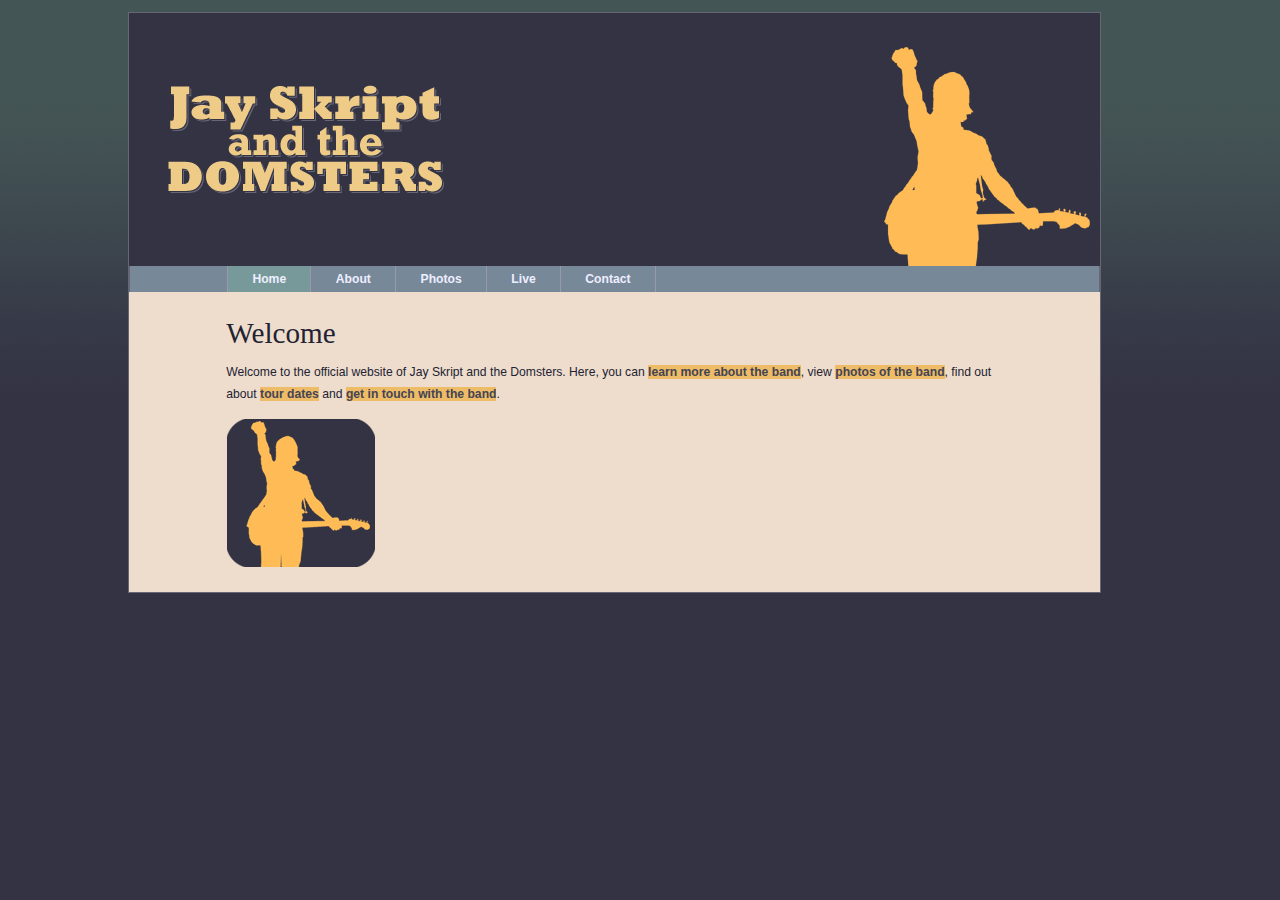
<file: chapter12/index.html>
<!DOCTYPE html>
<html lang="en">
<head>
  <meta charset="utf-8" />
  <title>Jay Skript And The Domsters</title>
  <script src="scripts/modernizr.custom.96561.js"></script>
  <link rel="stylesheet" media="screen" href="styles/basic.css" />
</head>
<body>
  <header>
    <img src="images/logo.gif" alt="Jay Skript and the Domsters" />
    <nav>
      <ul>
        <li><a href="index.html">Home</a></li>
        <li><a href="about.html">About</a></li>
        <li><a href="photos.html">Photos</a></li>
        <li><a href="live.html">Live</a></li>
        <li><a href="contact.html">Contact</a></li>
      </ul>
    </nav>
  </header>
  <article>
    <h1>Welcome</h1>
    <p id="intro">Welcome to the official website of Jay Skript and the Domsters. Here, you can <a href="about.html">learn more about the band</a>, view <a href="photos.html">photos of the band</a>, find out about <a href="live.html">tour dates</a> and <a href="contact.html">get in touch with the band</a>.</p>
  </article>
  <script src="scripts/global.js"></script>
</body>
</html>
</file>
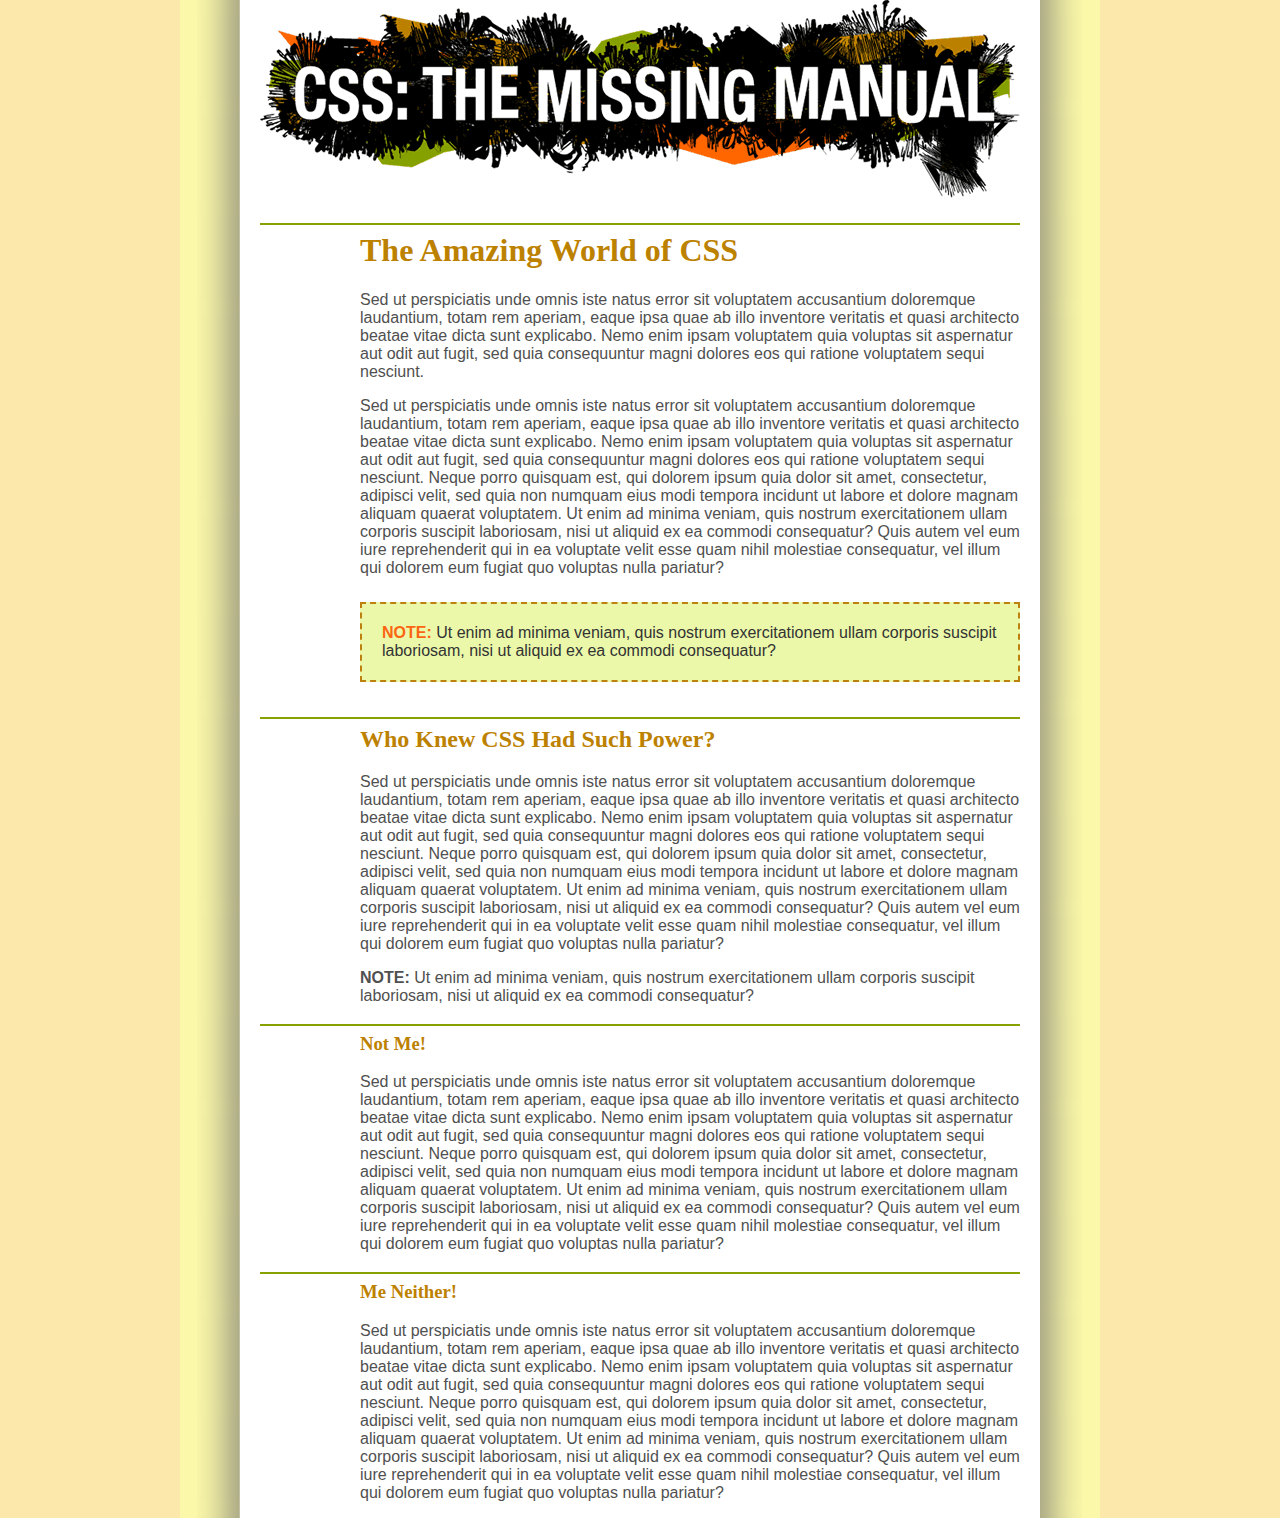
<file: 03/selector_basics.html>
<!doctype html>
<html>
<head>
<meta charset="UTF-8">
<title>Selector Basics</title>
<style type="text/css">
	p{
		color: #505050;
		font-size:1em;
		font-family: "Helvetica Neue",Arial,Helvetica,sans-serig;
		margin-left: 100px;
	}
	h1,h2,h3{
		color: #BD8100;
		font-family: Baskerville,"Palatino Linotype", Times,serif;
		border-top: 2px solid #86A100;
		padding-top: 7px;
		padding-left: 100px;
	}
	.note{
		color:#333;
		border:2px dashed #BD8110;
		background-color: #EBF8A9;
		margin-top: 25px;
		margin-bottom: 35px;
		padding: 20px
	}
	.note strong{
		color: #FC6512
	}
	#article{
		background-color: #FDE8AB;
		background-image: url(images/bg_page.png);
		background-repeat: repeat-y;
		background-position: center top;
		padding: 0;
		margin:0 auto;
		width: 760px;
	}
</style>
</head>
<body id="article">
<div><img src="images/banner.png" width="760" height="198" alt="CSS: The Missing Manual">
</div>
<h1>The Amazing World of CSS</h1>
<p>Sed ut perspiciatis unde omnis iste natus error sit voluptatem accusantium doloremque laudantium, totam rem aperiam, eaque ipsa quae ab illo inventore veritatis et quasi architecto beatae vitae dicta sunt explicabo. Nemo enim ipsam voluptatem quia voluptas sit aspernatur aut odit aut fugit, sed quia consequuntur magni dolores eos qui ratione voluptatem sequi nesciunt. </p>
<p>Sed ut perspiciatis unde omnis iste natus error sit voluptatem accusantium doloremque laudantium, totam rem aperiam, eaque ipsa quae ab illo inventore veritatis et quasi architecto beatae vitae dicta sunt explicabo. Nemo enim ipsam voluptatem quia voluptas sit aspernatur aut odit aut fugit, sed quia consequuntur magni dolores eos qui ratione voluptatem sequi nesciunt. Neque porro quisquam est, qui dolorem ipsum quia dolor sit amet, consectetur, adipisci velit, sed quia non numquam eius modi tempora incidunt ut labore et dolore magnam aliquam quaerat voluptatem. Ut enim ad minima veniam, quis nostrum exercitationem ullam corporis suscipit laboriosam, nisi ut aliquid ex ea commodi consequatur? Quis autem vel eum iure reprehenderit qui in ea voluptate velit esse quam nihil molestiae consequatur, vel illum qui dolorem eum fugiat quo voluptas nulla pariatur?</p>
<p class="note"><strong>NOTE:</strong> Ut enim ad minima veniam, quis nostrum exercitationem ullam corporis suscipit laboriosam, nisi ut aliquid ex ea commodi consequatur? </p>
<h2>Who Knew CSS Had Such Power?</h2>
<p>Sed ut perspiciatis unde omnis iste natus error sit voluptatem accusantium doloremque laudantium, totam rem aperiam, eaque ipsa quae ab illo inventore veritatis et quasi architecto beatae vitae dicta sunt explicabo. Nemo enim ipsam voluptatem quia voluptas sit aspernatur aut odit aut fugit, sed quia consequuntur magni dolores eos qui ratione voluptatem sequi nesciunt. Neque porro quisquam est, qui dolorem ipsum quia dolor sit amet, consectetur, adipisci velit, sed quia non numquam eius modi tempora incidunt ut labore et dolore magnam aliquam quaerat voluptatem. Ut enim ad minima veniam, quis nostrum exercitationem ullam corporis suscipit laboriosam, nisi ut aliquid ex ea commodi consequatur? Quis autem vel eum iure reprehenderit qui in ea voluptate velit esse quam nihil molestiae consequatur, vel illum qui dolorem eum fugiat quo voluptas nulla pariatur?</p>
<p><strong>NOTE:</strong> Ut enim ad minima veniam, quis nostrum exercitationem ullam corporis suscipit laboriosam, nisi ut aliquid ex ea commodi consequatur? </p>
<h3>Not Me!</h3>
<p>Sed ut perspiciatis unde omnis iste natus error sit voluptatem accusantium doloremque laudantium, totam rem aperiam, eaque ipsa quae ab illo inventore veritatis et quasi architecto beatae vitae dicta sunt explicabo. Nemo enim ipsam voluptatem quia voluptas sit aspernatur aut odit aut fugit, sed quia consequuntur magni dolores eos qui ratione voluptatem sequi nesciunt. Neque porro quisquam est, qui dolorem ipsum quia dolor sit amet, consectetur, adipisci velit, sed quia non numquam eius modi tempora incidunt ut labore et dolore magnam aliquam quaerat voluptatem. Ut enim ad minima veniam, quis nostrum exercitationem ullam corporis suscipit laboriosam, nisi ut aliquid ex ea commodi consequatur? Quis autem vel eum iure reprehenderit qui in ea voluptate velit esse quam nihil molestiae consequatur, vel illum qui dolorem eum fugiat quo voluptas nulla pariatur?</p>
<h3>Me Neither!</h3>
<p>Sed ut perspiciatis unde omnis iste natus error sit voluptatem accusantium doloremque laudantium, totam rem aperiam, eaque ipsa quae ab illo inventore veritatis et quasi architecto beatae vitae dicta sunt explicabo. Nemo enim ipsam voluptatem quia voluptas sit aspernatur aut odit aut fugit, sed quia consequuntur magni dolores eos qui ratione voluptatem sequi nesciunt. Neque porro quisquam est, qui dolorem ipsum quia dolor sit amet, consectetur, adipisci velit, sed quia non numquam eius modi tempora incidunt ut labore et dolore magnam aliquam quaerat voluptatem. Ut enim ad minima veniam, quis nostrum exercitationem ullam corporis suscipit laboriosam, nisi ut aliquid ex ea commodi consequatur? Quis autem vel eum iure reprehenderit qui in ea voluptate velit esse quam nihil molestiae consequatur, vel illum qui dolorem eum fugiat quo voluptas nulla pariatur?</p>
</body>
</html>
</file>
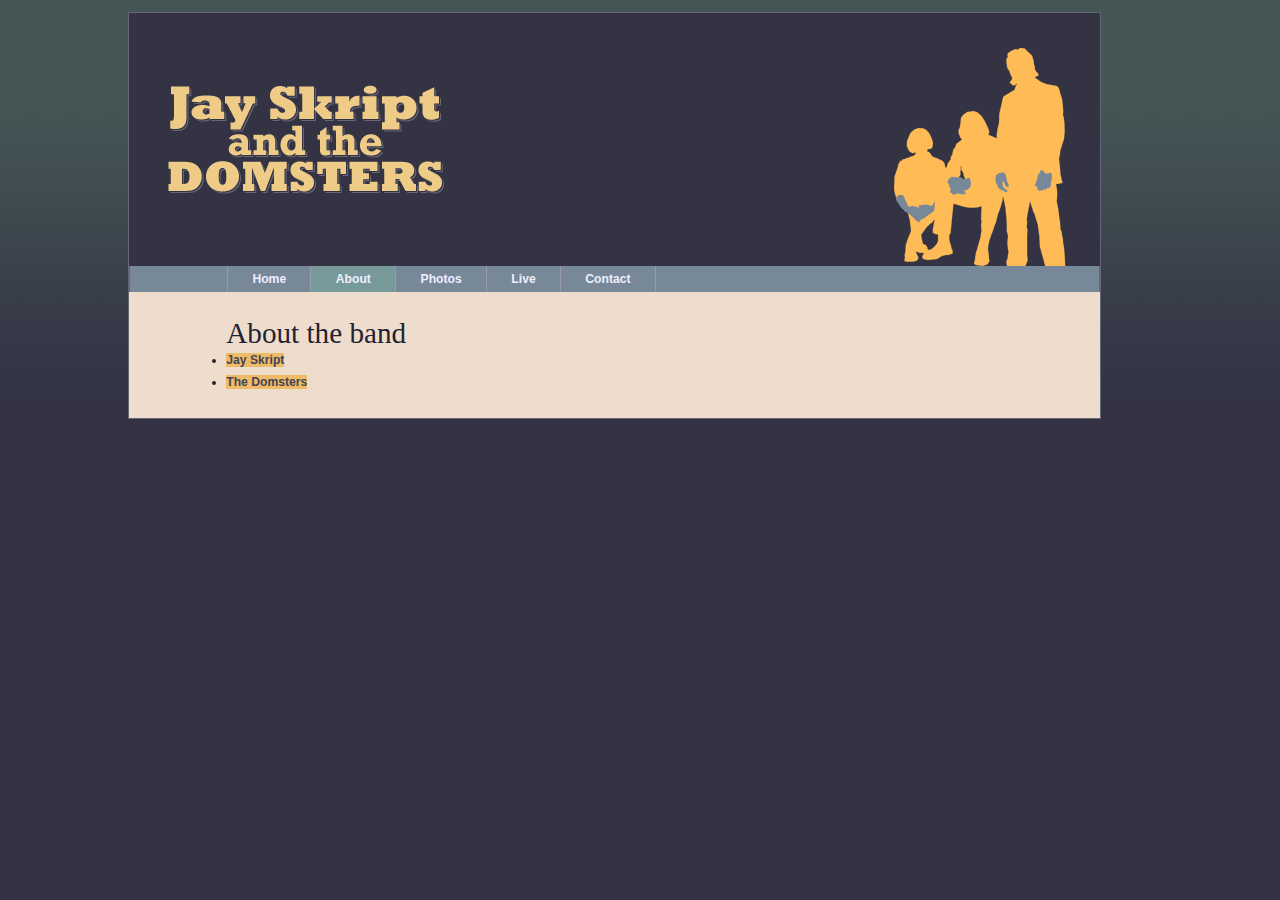
<file: chapter12/about.html>
<!DOCTYPE html>
<html lang="en">
<head>
  <meta charset="utf-8" />
  <title>Jay Skript And The Domsters: About the band</title>
  <script src="scripts/modernizr-1.6.min.js"></script>
  <link rel="stylesheet" media="screen" href="styles/basic.css" />
</head>
<body>
  <header>
    <img src="images/logo.gif" alt="Jay Skript and the Domsters" />
    <nav>
      <ul>
        <li><a href="index.html">Home</a></li>
        <li><a href="about.html">About</a></li>
        <li><a href="photos.html">Photos</a></li>
        <li><a href="live.html">Live</a></li>
        <li><a href="contact.html">Contact</a></li>
      </ul>
    </nav>
  </header>
  <article>
    <h1>About the band</h1>
    <nav>
      <ul>
        <li><a href="#jay">Jay Skript</a></li>
        <li><a href="#domsters">The Domsters</a></li>
      </ul>
    </nav>
    <section id="jay">
      <h2>Jay Skript</h2>
        <p>Jay Skript is going to rock your world!</p>
        <p>Together with his compatriots The Domsters,
      Jay is set for world domination. Just you wait and see.</p>
        <p>Jay Skript has been on the scene since the mid nineties.
      His talent hasn't always been recognized or fully appreciated.
      In the early days, he was often unfavorably compared to bigger,
      similarly-named artists. That's all in the past now.</p>
    </section>
    <section id="domsters">
      <h2>The Domsters</h2>
        <p>The Domsters have been around, in one form or another,
      for almost as long. It's only in the past few years that The Domsters
      have settled down to their current, stable line-up.
      Now they're a rock-solid bunch: methodical and dependable.</p>
    </section>
  </article>
  <script src="scripts/global.js"></script>
</body>
</html>
</file>
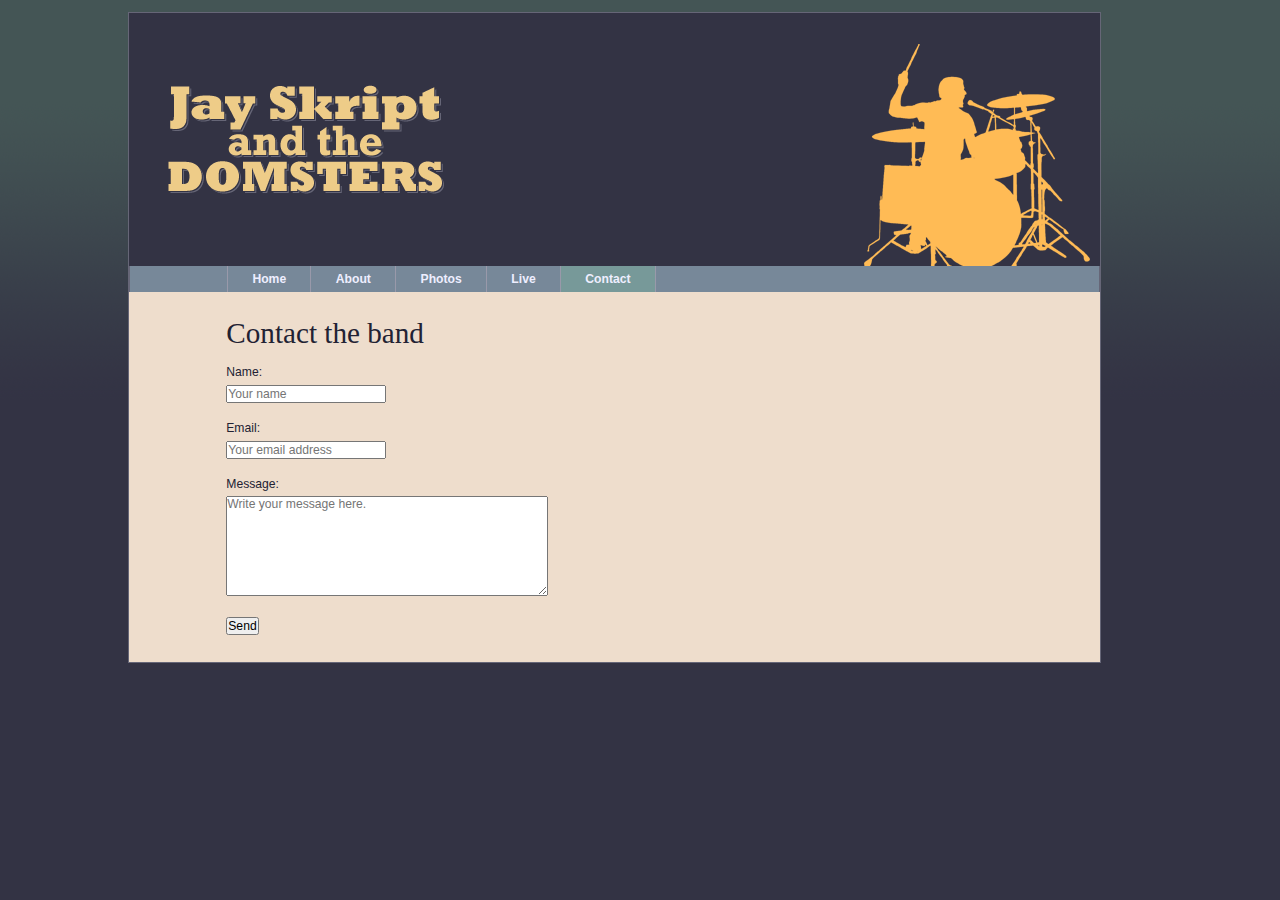
<file: chapter12/contact.html>
<!DOCTYPE html>
<html lang="en">
<head>
  <meta charset="utf-8" />
  <title>Jay Skript And The Domsters: Contact the band</title>
  <script src="scripts/modernizr-1.6.min.js"></script>
  <link rel="stylesheet" media="screen" href="styles/basic.css" />
</head>
<body>
  <header>
    <img src="images/logo.gif" alt="Jay Skript and the Domsters" />
    <nav>
      <ul>
        <li><a href="index.html">Home</a></li>
        <li><a href="about.html">About</a></li>
        <li><a href="photos.html">Photos</a></li>
        <li><a href="live.html">Live</a></li>
        <li><a href="contact.html">Contact</a></li>
      </ul>
    </nav>
  </header>
  <article>
<h1>Contact the band</h1>
<form method="post" action="submit.html">
  <fieldset>
    <p>
     <label for="name">Name:</label>
     <input type="text" id="name" name="name" placeholder="Your name" required="required" />
    </p>
    <p>
     <label for="email">Email:</label>
     <input type="email" id="email" name="email" placeholder="Your email address" required="required" />
    </p>
    <p>
     <label for="message">Message:</label>
     <textarea cols="45" rows="7" id="message" name="message" required="required" placeholder="Write your message here."></textarea>
    </p>
    <input type="submit" value="Send" />
   </fieldset>
</form>
  </article>
  <script src="scripts/global.js"></script>
</body>
</html>
</file>
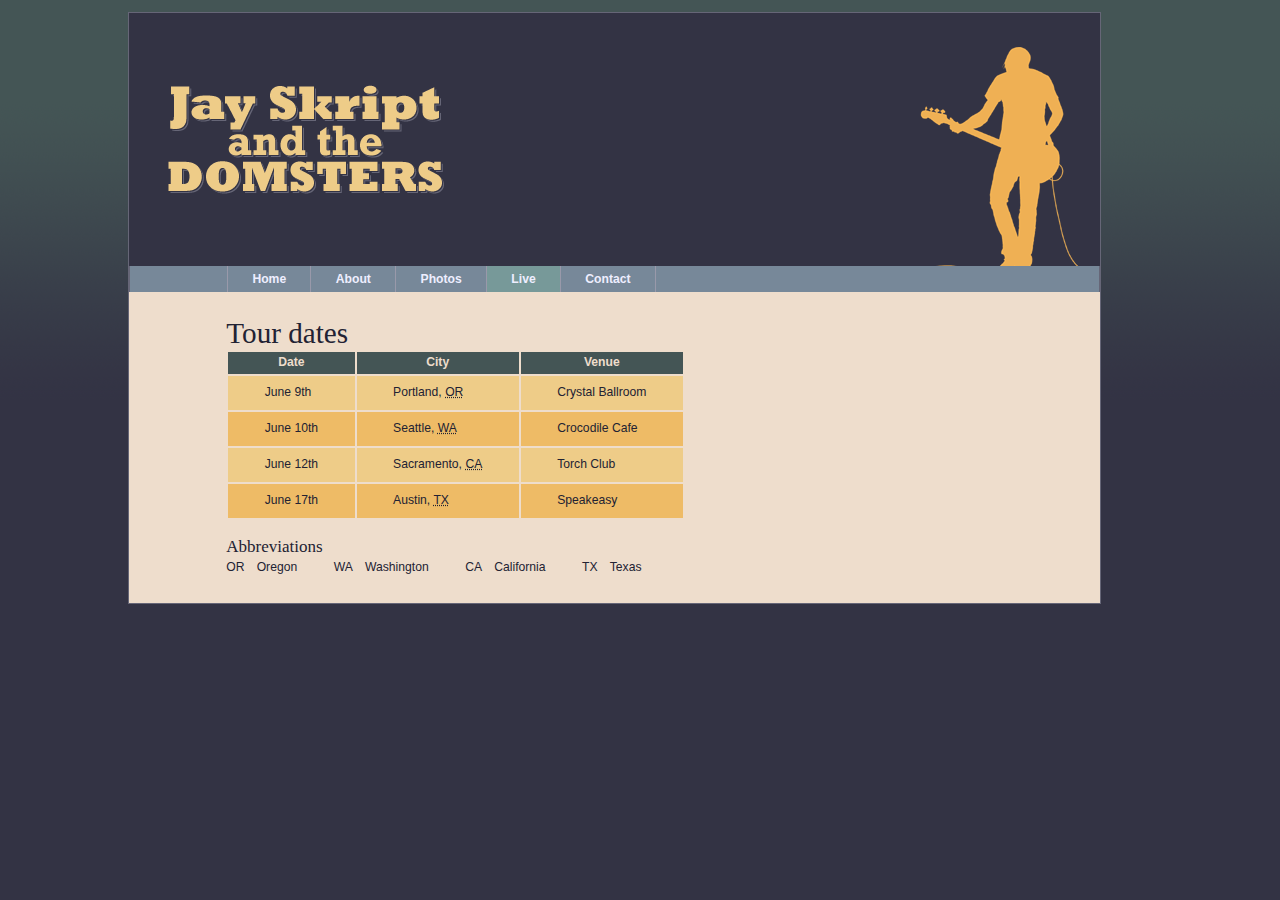
<file: chapter12/live.html>
<!DOCTYPE html>
<html lang="en">
<head>
  <meta charset="utf-8" />
  <title>Jay Skript And The Domsters: Tour dates</title>
  <script src="scripts/modernizr-1.6.min.js"></script>
  <link rel="stylesheet" media="screen" href="styles/basic.css" />
</head>
<body>
  <header>
    <img src="images/logo.gif" alt="Jay Skript and the Domsters" />
    <nav>
      <ul>
        <li><a href="index.html">Home</a></li>
        <li><a href="about.html">About</a></li>
        <li><a href="photos.html">Photos</a></li>
        <li><a href="live.html">Live</a></li>
        <li><a href="contact.html">Contact</a></li>
      </ul>
    </nav>
  </header>
  <article>
    <h1>Tour dates</h1>
    <table summary="when and where you can see the band">
      <thead>
      <tr>
        <th>Date</th>
        <th>City</th>
        <th>Venue</th>
      </tr>
      </thead>
      <tbody>
      <tr>
        <td>June 9th</td>
        <td>Portland, <abbr title="Oregon">OR</abbr></td>
        <td>Crystal Ballroom</td>
      </tr>
      <tr>
        <td>June 10th</td>
        <td>Seattle, <abbr title="Washington">WA</abbr></td>
        <td>Crocodile Cafe</td>
      </tr>
      <tr>
        <td>June 12th</td>
        <td>Sacramento, <abbr title="California">CA</abbr></td>
        <td>Torch Club</td>
      </tr>
      <tr>
        <td>June 17th</td>
        <td>Austin, <abbr title="Texas">TX</abbr></td>
        <td>Speakeasy</td>
      </tr>
      </tbody>
    </table>
  </article>
  <script src="scripts/global.js"></script>
</body>
</html>
</file>
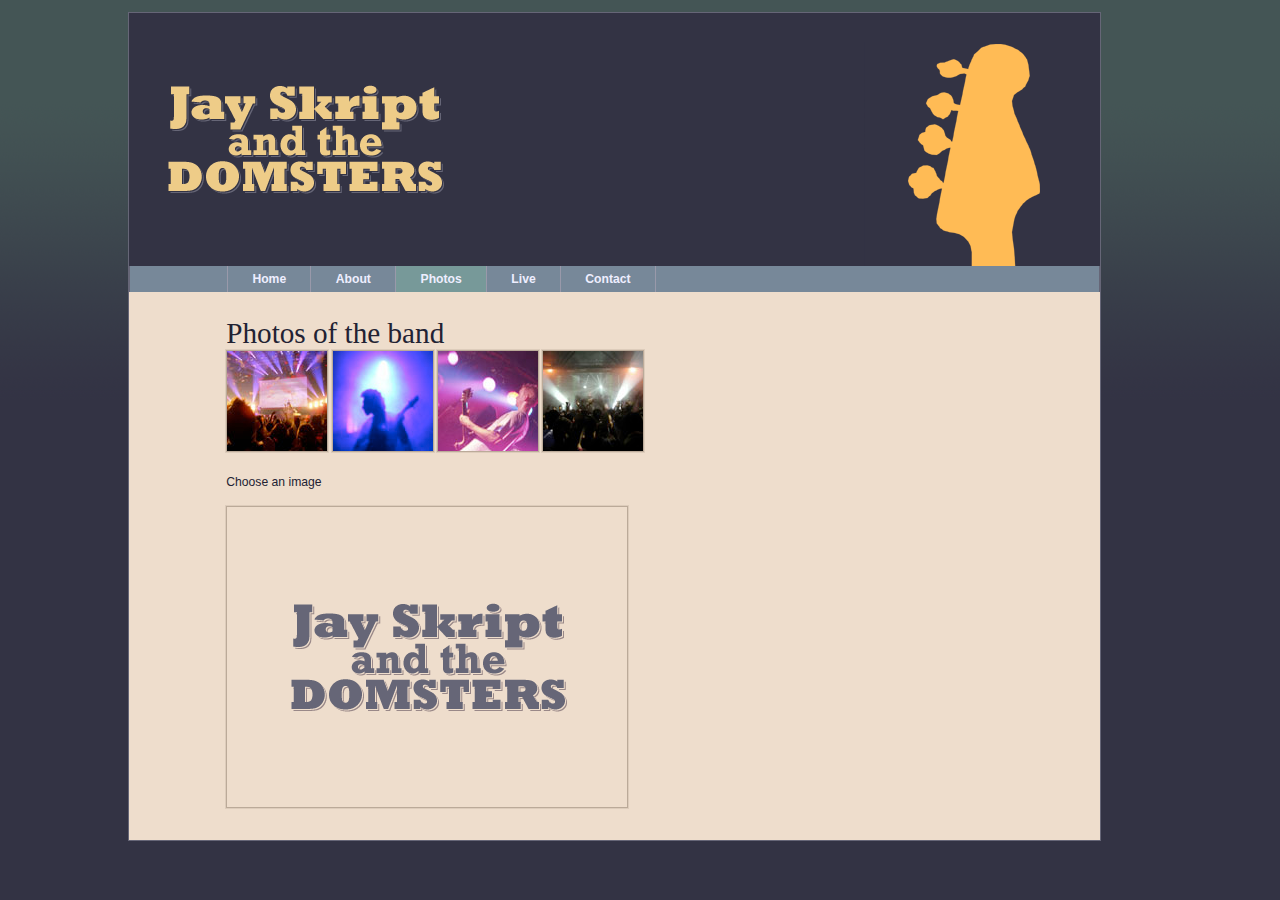
<file: chapter12/photos.html>
<!DOCTYPE html>
<html lang="en">
<head>
  <meta charset="utf-8" />
  <title>Jay Skript And The Domsters: Photos</title>
  <script src="scripts/modernizr-1.6.min.js"></script>
  <link rel="stylesheet" media="screen" href="styles/basic.css" />
</head>
<body>
  <header>
    <img src="images/logo.gif" alt="Jay Skript and the Domsters" />
    <nav>
      <ul>
        <li><a href="index.html">Home</a></li>
        <li><a href="about.html">About</a></li>
        <li><a href="photos.html">Photos</a></li>
        <li><a href="live.html">Live</a></li>
        <li><a href="contact.html">Contact</a></li>
      </ul>
    </nav>
  </header>
  <article>
    <h1>Photos of the band</h1>
    <ul id="imagegallery">
      <li>
        <a href="images/photos/concert.jpg" title="The crowd goes wild">
          <img src="images/photos/thumbnail_concert.jpg" alt="the band in concert" />
        </a>
      </li>
      <li>
        <a href="images/photos/bassist.jpg" title="An atmospheric moment">
          <img src="images/photos/thumbnail_bassist.jpg" alt="the bassist" />
        </a>
      </li>
      <li>
        <a href="images/photos/guitarist.jpg" title="Rocking out">
          <img src="images/photos/thumbnail_guitarist.jpg" alt="the guitarist" />
        </a>
      </li>
      <li>
        <a href="images/photos/crowd.jpg" title="Encore! Encore!">
          <img src="images/photos/thumbnail_crowd.jpg" alt="the audience" />
        </a>
      </li>
    </ul>
  </article>
  <script src="scripts/global.js"></script>
</body>
</html>
</file>
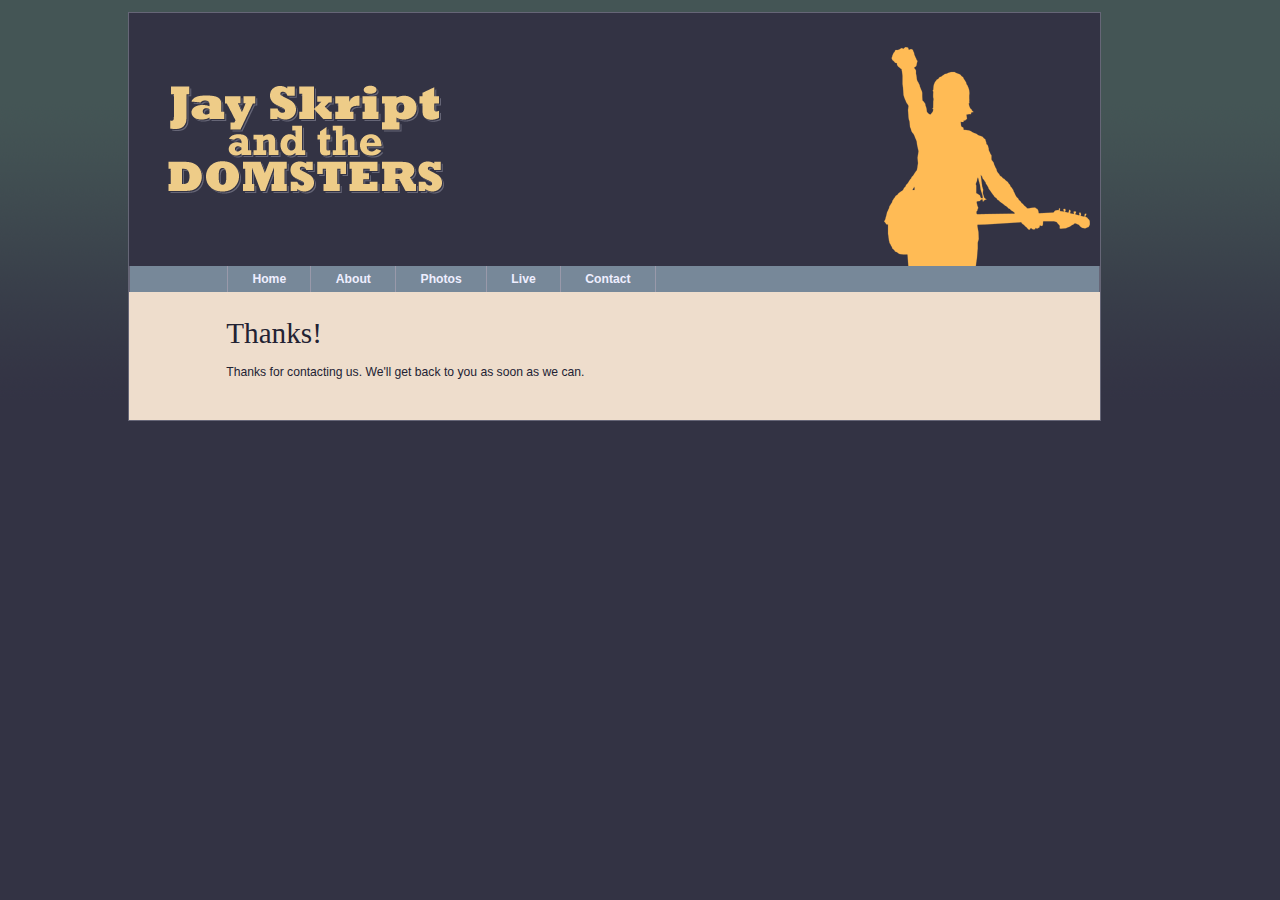
<file: chapter12/submit.html>
<!DOCTYPE html>
<html lang="en">
<head>
  <meta charset="utf-8" />
  <title>Jay Skript And The Domsters: Contact the band</title>
  <script src="scripts/modernizr-1.6.min.js"></script>
  <link rel="stylesheet" media="screen" href="styles/basic.css" />
</head>
<body>
  <header>
    <img src="images/logo.gif" alt="Jay Skript and the Domsters" />
    <nav>
      <ul>
        <li><a href="index.html">Home</a></li>
        <li><a href="about.html">About</a></li>
        <li><a href="photos.html">Photos</a></li>
        <li><a href="live.html">Live</a></li>
        <li><a href="contact.html">Contact</a></li>
      </ul>
    </nav>
  </header>
  <article>
    <h1>Thanks!</h1>
    <p>Thanks for contacting us. We'll get back to you as soon as we can.</p>
  </article>
  <script src="scripts/global.js"></script>
</body>
</html>
</file>
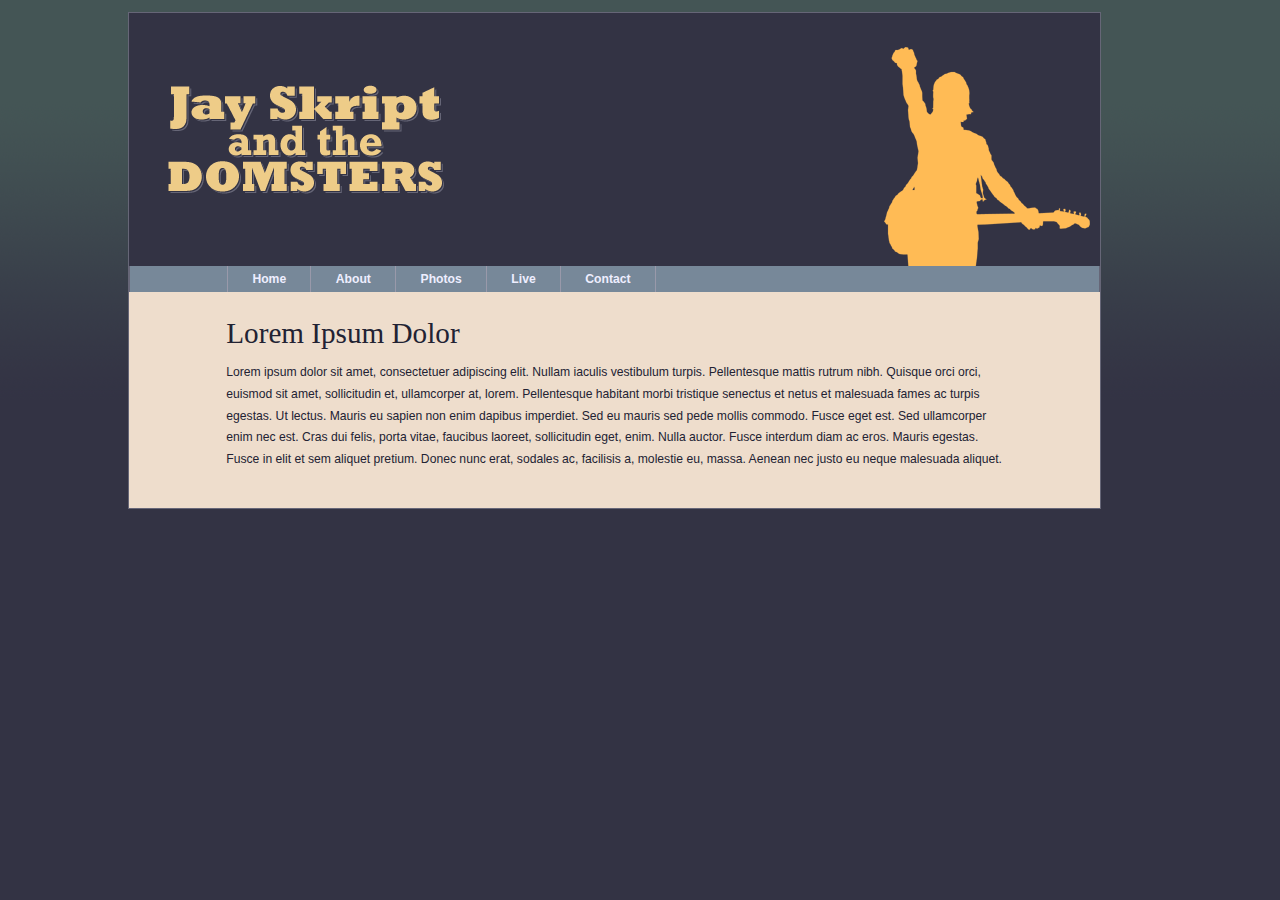
<file: chapter12/template.html>
<!DOCTYPE html>
<html lang="en">
<head>
  <meta charset="utf-8" />
  <title>Jay Skript And The Domsters</title>
  <script src="scripts/modernizr.custom.96561.js"></script>
  <link rel="stylesheet" media="screen" href="styles/basic.css" />
</head>
<body>
  <header>
    <img src="images/logo.gif" alt="Jay Skript and the Domsters" />
    <nav>
      <ul>
        <li><a href="index.html">Home</a></li>
        <li><a href="about.html">About</a></li>
        <li><a href="photos.html">Photos</a></li>
        <li><a href="live.html">Live</a></li>
        <li><a href="contact.html">Contact</a></li>
      </ul>
    </nav>
  </header>
<article>
<h1>Lorem Ipsum Dolor</h1>
<p>Lorem ipsum dolor sit amet, consectetuer adipiscing elit.
Nullam iaculis vestibulum turpis. Pellentesque mattis rutrum
nibh. Quisque orci orci, euismod sit amet, sollicitudin et,
ullamcorper at, lorem.
Pellentesque habitant morbi tristique senectus et netus
et malesuada fames ac turpis egestas.
Ut lectus. Mauris eu sapien non enim dapibus imperdiet.
Sed eu mauris sed pede mollis commodo.
Fusce eget est. Sed ullamcorper enim nec est.
Cras dui felis, porta vitae, faucibus laoreet, sollicitudin eget,
enim. Nulla auctor. Fusce interdum diam ac eros.
Mauris egestas. Fusce in elit et sem aliquet pretium.
Donec nunc erat, sodales ac, facilisis a, molestie eu, massa.
Aenean nec justo eu neque malesuada aliquet.</p>
</article>
  <script src="scripts/global.js"></script>
</body>
</html>
</file>
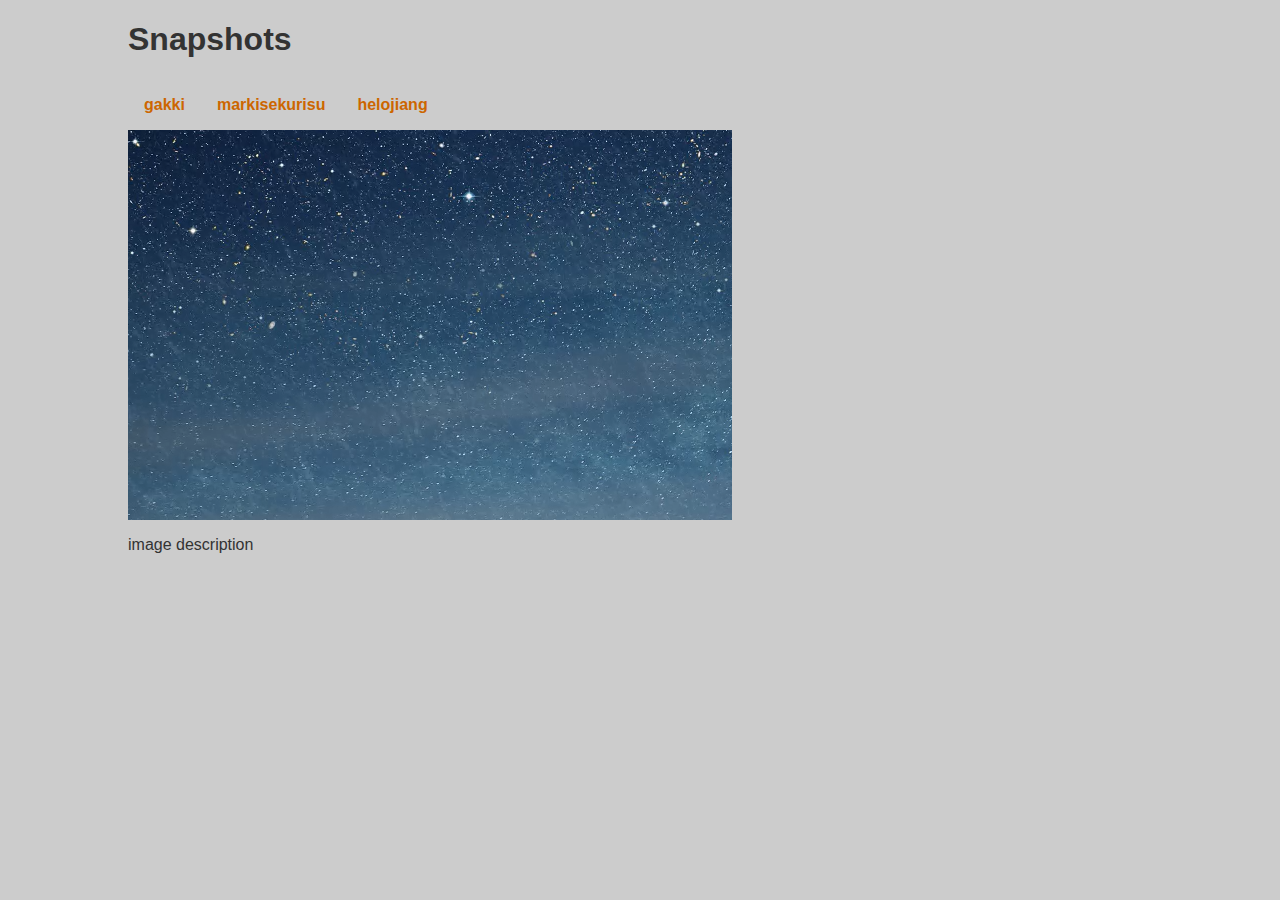
<file: chapter4/showpic.html>
<!DOCTYPE html>
<html lang="en">
<head>
  <meta http-equiv="content-type" content="text/html; charset=utf-8" />
  <title>Image Gallery</title>
	<script type="text/javascript" src="javascript/showpic.js"></script>
  <link href="css/showpic.css" rel="stylesheet" type="text/css"/>
</head>
<body>
  <h1>Snapshots</h1>
   <ul>
  	<li><a title="gakki shi wo laopo" href="images/1.gif" onclick="showPic(this);return false;">gakki</a></li>
  	<li><a title="zhushou yeshiwolaopo" href="images/2.jpg" onclick="showPic(this);return false;">markisekurisu</a></li>
  	<li><a title="heluoyeshiwolaopo" href="images/3.jpg" onclick="showPic(this);return false;">helojiang</a></li>
  </ul>
  <img id="placeholder" src="images/4.png" alt="my image gallery" /> 
  <p id="description">image description</p>
</body>
</html>
</file>
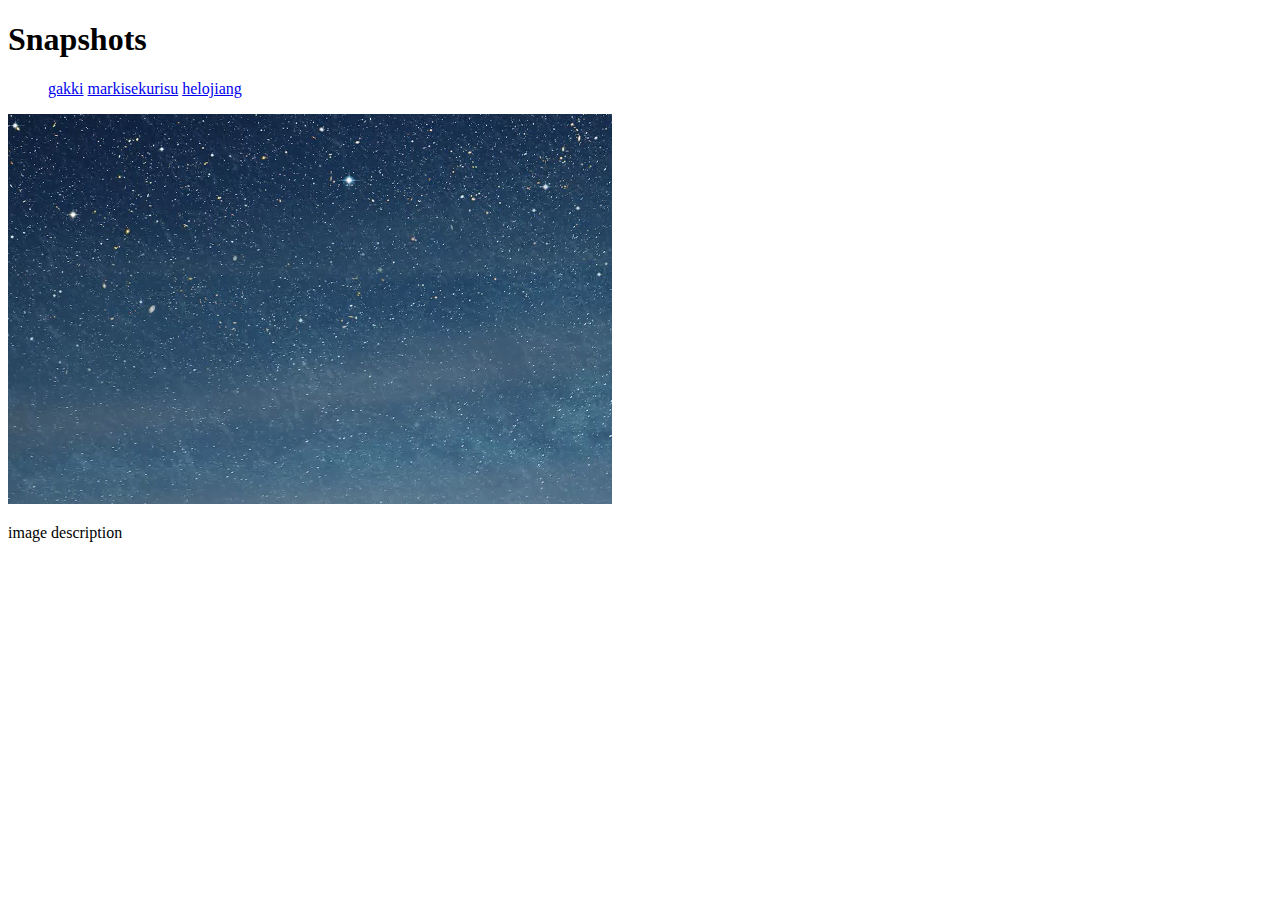
<file: chapter6/showpic.html>
<!DOCTYPE html>
<html lang="en">
<head>
  <meta http-equiv="content-type" content="text/html; charset=utf-8" />
  <title>Image Gallery</title>
	<script type="text/javascript" src="javascript/showpic.js"></script>
  <link href="css/showpic.css" rel="stylesheet" type="text/css"/>
</head>
<body>
  <h1>Snapshots</h1>
   <ul id="imagegallery">
  	<li><a title="gakki shi wo laopo" href="images/1.gif" onclick="showPic(this);return false;">gakki</a></li>
  	<li><a title="zhushou yeshiwolaopo" href="images/2.jpg" onclick="showPic(this);return false;">markisekurisu</a></li>
  	<li><a title="heluoyeshiwolaopo" href="images/3.jpg" onclick="showPic(this);return false;">helojiang</a></li>
  </ul>
  <img id="placeholder" src="images/4.png" alt="my image gallery" /> 
  <p id="description">image description</p>
</body>
</html>
</file>
<file: chapter12/styles/basic.css>
@import url(color.css);
@import url(layout.css);
@import url(typography.css);
</file>
<file: chapter4/css/showpic.css>
body{
	font-family: "Helvetica","Arial",serif;
	color:#333;
	background-color: #ccc;
	margin:1em 10%;
}
h1{
	color:#333;
	background-color: transparent;
}
a{
	color:#c60;
	background-color: transparent;
	font-weight: bold;
	text-decoration: none;
}
ul{
	padding: 0;
}
li{
	float: left;
	padding: 16px;
	list-style: none;
}
img{
	display: block;
	clear:both;
}
</file>
<file: chapter6/css/showpic.css>
li{
	display: inline;
}
</file>
